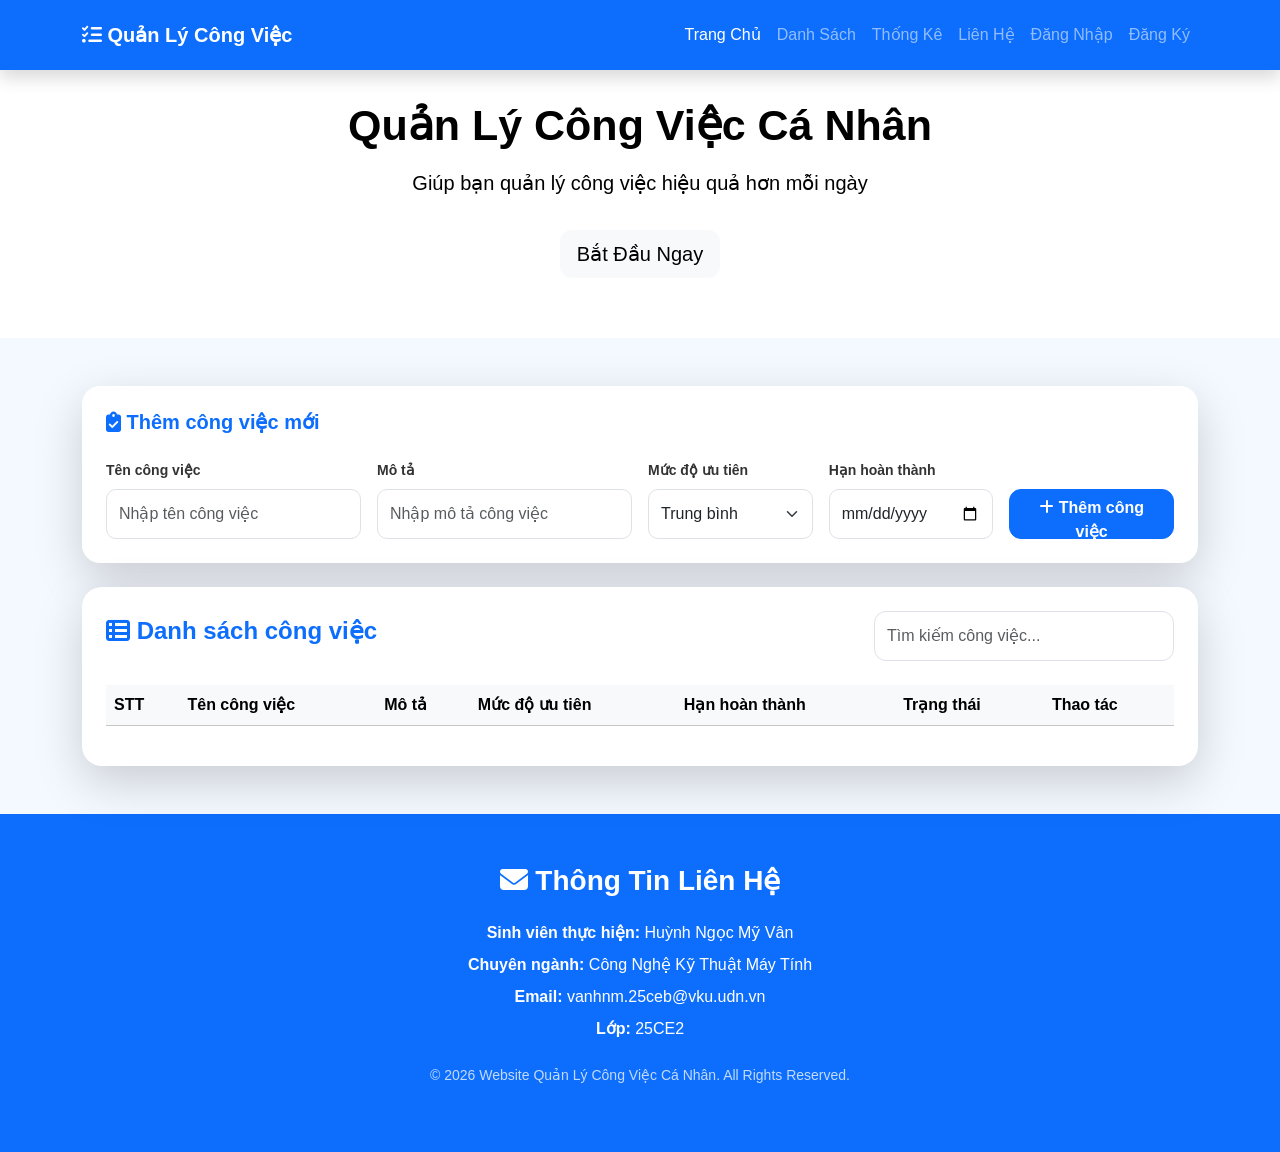
<file: index.html>
<!DOCTYPE html>
<html lang="vi">
<head>
    <meta charset="UTF-8">
    <meta name="viewport" content="width=device-width, initial-scale=1.0">

    <title>Website Quản Lý Công Việc Cá Nhân</title>

   <link rel="apple-touch-icon" sizes="57x57" href="images/apple-icon-57x57.png">
<link rel="apple-touch-icon" sizes="60x60" href="images/apple-icon-60x60.png">
<link rel="apple-touch-icon" sizes="72x72" href="images/apple-icon-72x72.png">
<link rel="apple-touch-icon" sizes="76x76" href="images/apple-icon-76x76.png">
<link rel="apple-touch-icon" sizes="114x114" href="images/apple-icon-114x114.png">
<link rel="apple-touch-icon" sizes="120x120" href="images/apple-icon-120x120.png">
<link rel="apple-touch-icon" sizes="144x144" href="images/apple-icon-144x144.png">
<link rel="apple-touch-icon" sizes="152x152" href="images/apple-icon-152x152.png">
<link rel="apple-touch-icon" sizes="180x180" href="images/apple-icon-180x180.png">
<link rel="icon" type="image/png" sizes="192x192"  href="images/android-icon-192x192.png">
<link rel="icon" type="image/png" sizes="32x32" href="images/favicon-32x32.png">
<link rel="icon" type="image/png" sizes="96x96" href="images/favicon-96x96.png">
<link rel="icon" type="image/png" sizes="16x16" href="images/favicon-16x16.png">
<link rel="manifest" href="images/manifest.json">
<meta name="msapplication-TileColor" content="#ffffff">
<meta name="msapplication-TileImage" content="images/ms-icon-144x144.png">
<meta name="theme-color" content="#ffffff">

    <!-- Bootstrap -->
    <link href="https://cdn.jsdelivr.net/npm/bootstrap@5.3.3/dist/css/bootstrap.min.css"
          rel="stylesheet">

    <!-- Font Awesome -->
    <link rel="stylesheet"
          href="https://cdnjs.cloudflare.com/ajax/libs/font-awesome/6.5.1/css/all.min.css">

    <!-- CSS -->
    <link rel="stylesheet" href="style.css">
</head>

<body>

<!-- Navbar -->
<nav class="navbar navbar-expand-lg navbar-dark bg-primary shadow fixed-top">

    <div class="container">

        <a class="navbar-brand fw-bold" href="#">
            <i class="fa-solid fa-list-check"></i>
            Quản Lý Công Việc
        </a>

        <button class="navbar-toggler"
                type="button"
                data-bs-toggle="collapse"
                data-bs-target="#menu">

            <span class="navbar-toggler-icon"></span>

        </button>

        <div class="collapse navbar-collapse" id="menu">

            <ul class="navbar-nav ms-auto">

                <li class="nav-item">
                    <a class="nav-link active" href="#home">
                        Trang Chủ
                    </a>
                </li>

                <li class="nav-item">
                    <a class="nav-link" href="#task-section">
                        Danh Sách
                    </a>
                </li>

                <li class="nav-item">
                    <a class="nav-link" href="statistics.html">
                        Thống Kê
                    </a>
                </li>

                <li class="nav-item">
                    <a class="nav-link" href="#contact">
                        Liên Hệ
                    </a>
                </li>

                <li class="nav-item">
                    <a class="nav-link" href="login.html">
                        Đăng Nhập
                    </a>
                </li>

                <li class="nav-item">
                    <a class="nav-link" href="register.html">
                        Đăng Ký
                    </a>
                </li>

            </ul>

        </div>

    </div>

</nav>

<!-- Hero -->
<section class="hero" id="home">

    <div class="container text-center">

        <h1 class="fw-bold hero-title">
            Quản Lý Công Việc Cá Nhân
        </h1>

        <p class="lead mt-3">
            Giúp bạn quản lý công việc hiệu quả hơn mỗi ngày
        </p>

        <a href="#task-section"
           class="btn btn-light btn-lg mt-3">

            Bắt Đầu Ngay

        </a>

    </div>

</section>

<!-- Main -->
<div class="container mt-5">

    <div class="row">

        <!-- Task -->
        <div class="col-lg-12">

            <section id="task-section">

               <!-- Add Task -->
<div class="card shadow-lg border-0 mb-4 add-task-card">

    <div class="card-body p-4">

        <h5 class="text-primary fw-bold mb-4">

            <i class="fa-solid fa-clipboard-check"></i>
            Thêm công việc mới

        </h5>

        <div class="row g-3 align-items-end">

            <!-- Task Name -->
            <div class="col-lg-3 col-md-6">

                <label class="form-label fw-semibold">
                    Tên công việc
                </label>

                <input type="text"
                       id="taskInput"
                       class="form-control"
                       placeholder="Nhập tên công việc">

            </div>

            <!-- Description -->
            <div class="col-lg-3 col-md-6">

                <label class="form-label fw-semibold">
                    Mô tả
                </label>

                <input type="text"
                       id="descriptionInput"
                       class="form-control"
                       placeholder="Nhập mô tả công việc">

            </div>

            <!-- Priority -->
            <div class="col-lg-2 col-md-4">

                <label class="form-label fw-semibold">
                    Mức độ ưu tiên
                </label>

                <select id="priorityInput"
                        class="form-select">

                    <option>Cao</option>
                    <option selected>Trung bình</option>
                    <option>Thấp</option>

                </select>

            </div>

            <!-- Deadline -->
            <div class="col-lg-2 col-md-4">

                <label class="form-label fw-semibold">
                    Hạn hoàn thành
                </label>

                <input type="date"
                       id="dateInput"
                       class="form-control">

            </div>

            <!-- Button -->
            <div class="col-lg-2 col-md-4 d-grid">

                <button class="btn btn-primary add-btn"
                        onclick="addTask()">

                    <i class="fa-solid fa-plus"></i>
                    Thêm công việc

                </button>

            </div>

        </div>

    </div>

</div>

               <!-- Task List -->
<div class="card shadow-lg border-0 task-table-card">

    <div class="card-body p-4">

        <!-- Header -->
        <div class="d-flex justify-content-between align-items-center flex-wrap mb-4">

            <h4 class="text-primary fw-bold">

                <i class="fa-solid fa-table-list"></i>
                Danh sách công việc

            </h4>

            <div class="search-box">

                <input type="text"
                       id="searchInput"
                       class="form-control"
                       placeholder="Tìm kiếm công việc..."
                       onkeyup="searchTask()">

            </div>

        </div>

        <!-- Table -->
        <div class="table-responsive">

            <table class="table table-hover align-middle">

                <thead class="table-light">

                    <tr>

                        <th>STT</th>
                        <th>Tên công việc</th>
                        <th>Mô tả</th>
                        <th>Mức độ ưu tiên</th>
                        <th>Hạn hoàn thành</th>
                        <th>Trạng thái</th>
                        <th>Thao tác</th>

                    </tr>

                </thead>

                <tbody id="taskList">

                </tbody>

            </table>

        </div>

        </div>

        </div>
    </section>

    </div>

    </div>

</div>

<!-- Footer -->
<footer class="footer mt-5" id="contact">

    <div class="container text-center">

        <h3 class="fw-bold mb-4">
            <i class="fa-solid fa-envelope"></i>
            Thông Tin Liên Hệ
        </h3>

        <p class="mb-2">
            <strong>Sinh viên thực hiện:</strong>
            Huỳnh Ngọc Mỹ Vân
        </p>

        <p class="mb-2">
            <strong>Chuyên ngành:</strong>
            Công Nghệ Kỹ Thuật Máy Tính
        </p>

        <p class="mb-2">
            <strong>Email:</strong>
            vanhnm.25ceb@vku.udn.vn
        </p>

        <p class="mb-2">
            <strong>Lớp:</strong>
            25CE2
        </p>

        <p class="mt-4 small opacity-75">

            © 2026 Website Quản Lý Công Việc Cá Nhân.  
            All Rights Reserved.

        </p>

    </div>

</footer>

<!-- JS -->
<script src="script.js"></script>

<!-- Bootstrap -->
<script src="https://cdn.jsdelivr.net/npm/bootstrap@5.3.3/dist/js/bootstrap.bundle.min.js"></script>

</body>
</html>
</file>
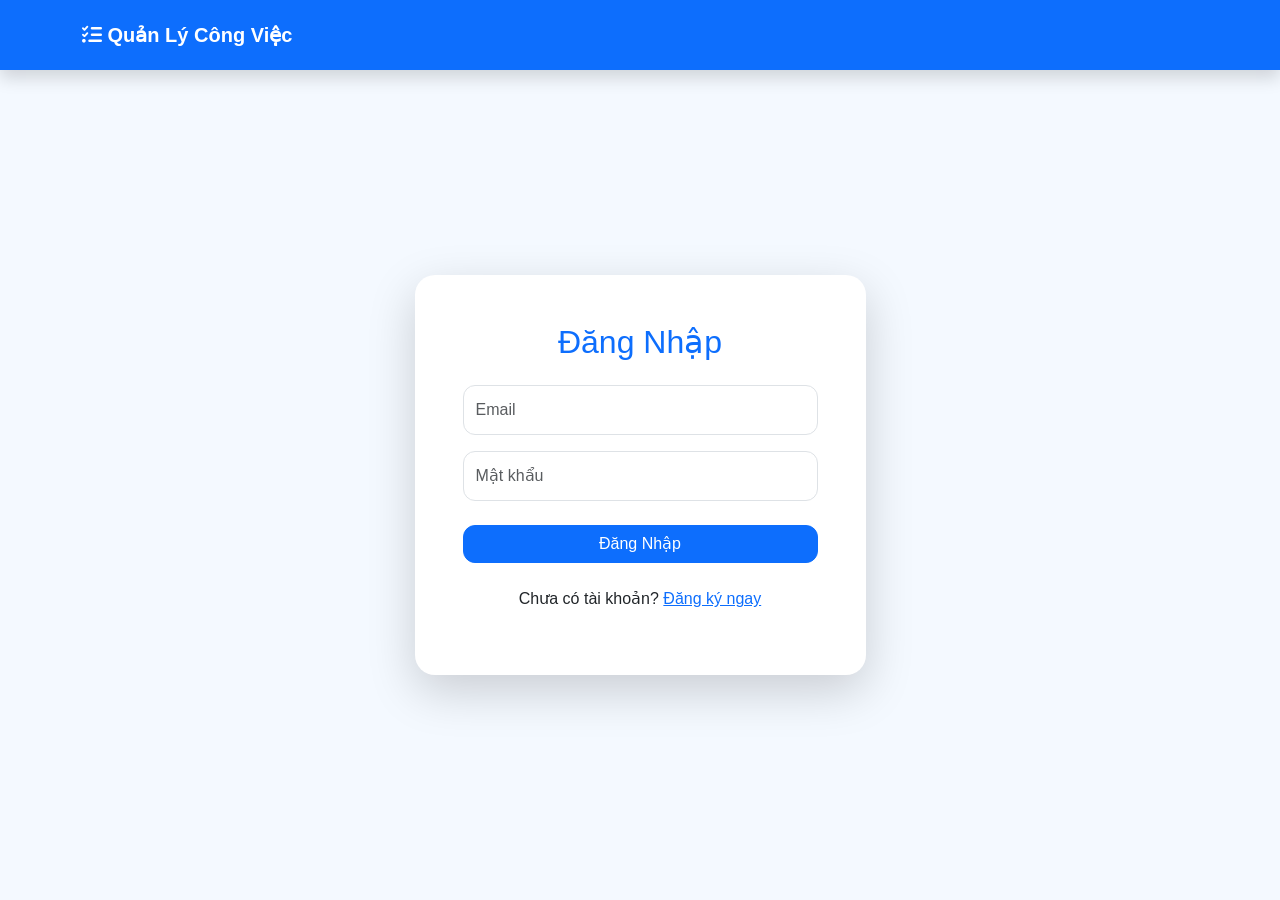
<file: login.html>
<!DOCTYPE html>
<html lang="vi">
<head>

    <meta charset="UTF-8">
    <meta name="viewport" content="width=device-width, initial-scale=1.0">

    <title>Đăng Nhập</title>

    <link href="https://cdn.jsdelivr.net/npm/bootstrap@5.3.3/dist/css/bootstrap.min.css"
          rel="stylesheet">

    <link rel="stylesheet"
          href="https://cdnjs.cloudflare.com/ajax/libs/font-awesome/6.5.1/css/all.min.css">

    <link rel="stylesheet" href="style.css">

</head>

<body>

<nav class="navbar navbar-expand-lg navbar-dark bg-primary shadow">

    <div class="container">

        <a class="navbar-brand fw-bold"
           href="index.html">

            <i class="fa-solid fa-list-check"></i>
            Quản Lý Công Việc

        </a>

    </div>

</nav>

<section class="login-page">

    <div class="container">

        <div class="row justify-content-center">

            <div class="col-md-5">

                <div class="card shadow-lg border-0">

                    <div class="card-body p-5">

                        <h2 class="text-center text-primary mb-4">
                            Đăng Nhập
                        </h2>

                        <input type="email"
                               class="form-control mb-3"
                               placeholder="Email">

                        <input type="password"
                               class="form-control mb-4"
                               placeholder="Mật khẩu">

                        <button class="btn btn-primary w-100">
                            Đăng Nhập
                        </button>

                        <p class="text-center mt-4">

                            Chưa có tài khoản?

                            <a href="register.html">
                                Đăng ký ngay
                            </a>

                        </p>

                    </div>

                </div>

            </div>

        </div>

    </div>

</section>

</body>
</html>
</file>
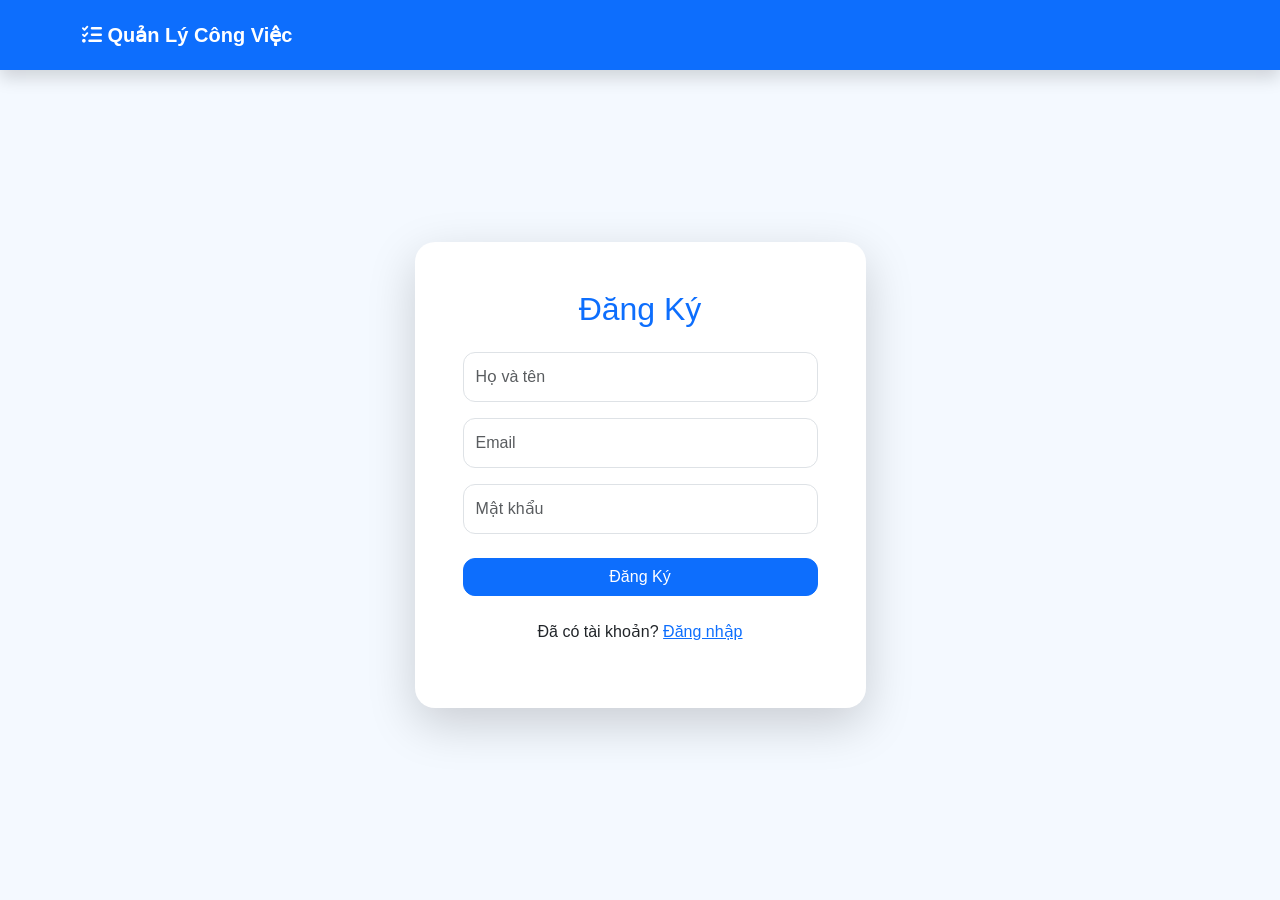
<file: register.html>
<!DOCTYPE html>
<html lang="vi">
<head>

    <meta charset="UTF-8">
    <meta name="viewport" content="width=device-width, initial-scale=1.0">

    <title>Đăng Ký</title>

    <link href="https://cdn.jsdelivr.net/npm/bootstrap@5.3.3/dist/css/bootstrap.min.css"
          rel="stylesheet">

    <link rel="stylesheet"
          href="https://cdnjs.cloudflare.com/ajax/libs/font-awesome/6.5.1/css/all.min.css">

    <link rel="stylesheet" href="style.css">

</head>

<body>

<nav class="navbar navbar-expand-lg navbar-dark bg-primary shadow">

    <div class="container">

        <a class="navbar-brand fw-bold"
           href="index.html">

            <i class="fa-solid fa-list-check"></i>
            Quản Lý Công Việc

        </a>

    </div>

</nav>

<section class="login-page">

    <div class="container">

        <div class="row justify-content-center">

            <div class="col-md-5">

                <div class="card shadow-lg border-0">

                    <div class="card-body p-5">

                        <h2 class="text-center text-primary mb-4">
                            Đăng Ký
                        </h2>

                        <input type="text"
                               class="form-control mb-3"
                               placeholder="Họ và tên">

                        <input type="email"
                               class="form-control mb-3"
                               placeholder="Email">

                        <input type="password"
                               class="form-control mb-4"
                               placeholder="Mật khẩu">

                        <button class="btn btn-primary w-100">
                            Đăng Ký
                        </button>

                        <p class="text-center mt-4">

                            Đã có tài khoản?

                            <a href="login.html">
                                Đăng nhập
                            </a>

                        </p>

                    </div>

                </div>

            </div>

        </div>

    </div>

</section>

</body>
</html>
</file>
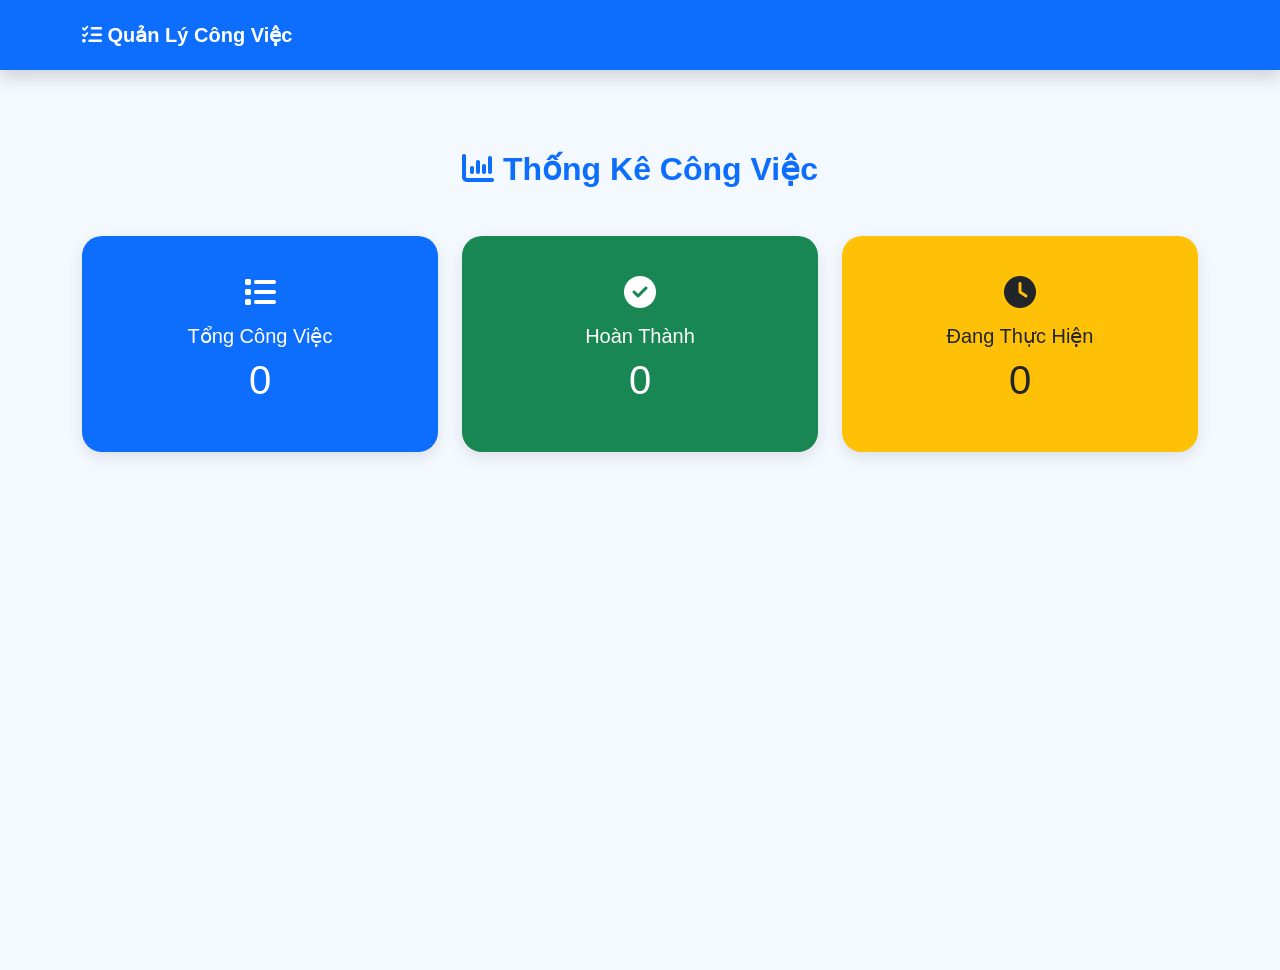
<file: statistics.html>
<!DOCTYPE html>
<html lang="vi">
<head>

    <meta charset="UTF-8">
    <meta name="viewport"
          content="width=device-width, initial-scale=1.0">

    <title>Thống Kê</title>

    <!-- Bootstrap -->
    <link href="https://cdn.jsdelivr.net/npm/bootstrap@5.3.3/dist/css/bootstrap.min.css"
          rel="stylesheet">

    <!-- Font Awesome -->
    <link rel="stylesheet"
          href="https://cdnjs.cloudflare.com/ajax/libs/font-awesome/6.5.1/css/all.min.css">

    <!-- CSS -->
    <link rel="stylesheet" href="style.css">

</head>

<body>

<nav class="navbar navbar-expand-lg navbar-dark bg-primary shadow">

    <div class="container">

        <a class="navbar-brand fw-bold"
           href="index.html">

            <i class="fa-solid fa-list-check"></i>
            Quản Lý Công Việc

        </a>

    </div>

</nav>

<section class="statistics-page">

    <div class="container">

        <h2 class="text-center text-primary fw-bold mb-5">

            <i class="fa-solid fa-chart-column"></i>
            Thống Kê Công Việc

        </h2>

        <div class="row g-4">

            <div class="col-md-4">

                <div class="stat-card bg-primary text-white">

                    <i class="fa-solid fa-list fa-2x mb-3"></i>

                    <h5>Tổng Công Việc</h5>

                    <h1 id="totalTask">0</h1>

                </div>

            </div>

            <div class="col-md-4">

                <div class="stat-card bg-success text-white">

                    <i class="fa-solid fa-circle-check fa-2x mb-3"></i>

                    <h5>Hoàn Thành</h5>

                    <h1 id="completedTask">0</h1>

                </div>

            </div>

            <div class="col-md-4">

                <div class="stat-card bg-warning text-dark">

                    <i class="fa-solid fa-clock fa-2x mb-3"></i>

                    <h5>Đang Thực Hiện</h5>

                    <h1 id="pendingTask">0</h1>

                </div>

            </div>

        </div>

    </div>

</section>
<script>

    const tasks =
        JSON.parse(localStorage.getItem("tasks")) || [];

    const completed =
        tasks.filter(task => task.completed);

    document.getElementById("totalTask").innerText =
        tasks.length;

    document.getElementById("completedTask").innerText =
        completed.length;

    document.getElementById("pendingTask").innerText =
        tasks.length - completed.length;

</script>

</body>
</html>
</file>
<file: style.css>
html{
    scroll-behavior: smooth;
}

body{
    background: #f4f9ff;
    font-family: Arial, sans-serif;
}

/* Navbar */
.navbar{
    padding: 15px;
}

/* Hero */
.hero{
    background: white;
    color:black;
    padding: 100px 20px 60px;
}

/* Card */
.card{
    border-radius: 20px;
}

/* Form */
.form-control{
    height: 50px;
    border-radius: 12px;
}

/* Button */
.btn{
    border-radius: 12px;
}

/* Task */
.list-group-item{
    border: none;
    border-radius: 15px;
    margin-bottom: 15px;
    box-shadow: 0 3px 10px rgba(0,0,0,0.1);
}

/* Completed */
.completed{
    text-decoration: line-through;
    opacity: 0.6;
}

/* Statistics */
.stat-box{
    padding: 25px;
    border-radius: 15px;
    margin-bottom: 20px;
    text-align: center;
}

/* Footer */
.footer{
    background: #0d6efd;
    color: white;
    padding: 50px 20px;
}

/* Login + Register */
.login-page{
    min-height: 90vh;
    display: flex;
    align-items: center;
    background: #f4f9ff;
}

/* Responsive */
@media(max-width:768px){

    .hero h1{
        font-size: 30px;
    }

}
/* Add Task */

.add-task-card{
    border-radius: 18px;
}

.add-task-card .form-label{
    font-size: 14px;
    color: #333;
}

.add-task-card .form-control,
.add-task-card .form-select{
    height: 50px;
    border-radius: 10px;
}

.add-btn{
    height: 50px;
    font-weight: 600;
}
/* Task Table */

.task-table-card{
    border-radius: 20px;
}

.search-box{
    width: 300px;
}

.table th{
    font-weight: 700;
}

.priority{
    padding: 6px 12px;
    border-radius: 20px;
    font-size: 14px;
    font-weight: 600;
}

.high{
    background: #ffd6d6;
    color: red;
}

.medium{
    background: #fff3cd;
    color: #d39e00;
}

.low{
    background: #d4edda;
    color: green;
}

.status{
    font-weight: 600;
}

.working{
    color: #0d6efd;
}

.done{
    color: green;
}

/* Statistics Page */

.statistics-page{
    min-height: 100vh;
    background: #f4f9ff;
    padding: 80px 20px;
}

.stat-card{
    padding: 40px;
    border-radius: 20px;
    text-align: center;
    box-shadow: 0 5px 15px rgba(0,0,0,0.1);
}
.hero-title{
    font-size: 43px;
}
@media(max-width:768px){

    .hero{
        padding: 90px 15px 50px;
        text-align: center;
    }

    .hero-title{
        font-size: 28px;
    }

    .lead{
        font-size: 16px;
    }

    .search-box{
        width: 100%;
        margin-top: 15px;
    }

    .table{
        font-size: 14px;
    }

    .add-btn{
        width: 100%;
    }

    .footer{
        padding: 30px 15px;
    }

}
</file>
